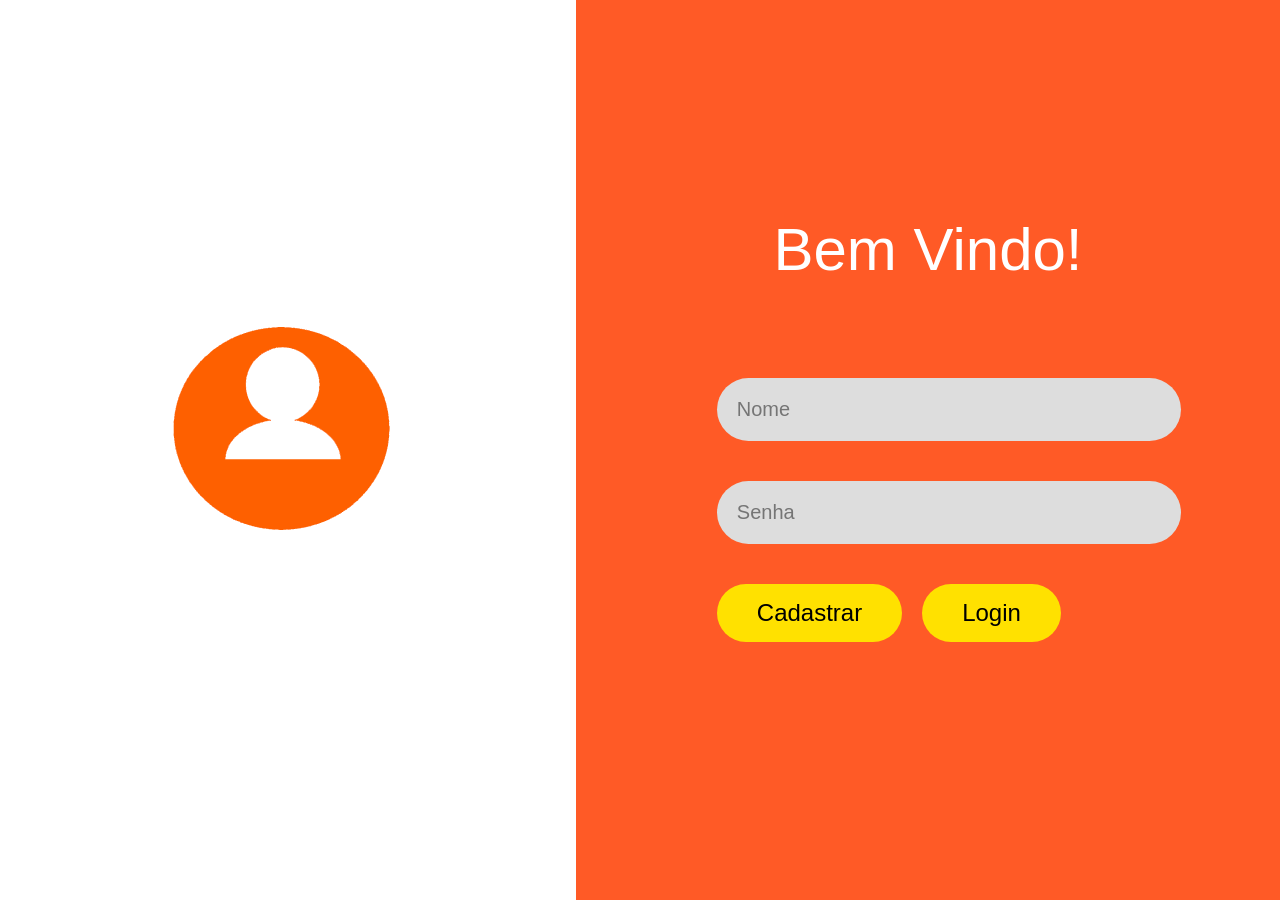
<file: index.html>
<!DOCTYPE html>
<html lang="pt-br">
<head>
  <meta charset="UTF-8" />
  <meta name="viewport" content="width=device-width, initial-scale=1.0"/>
  <title>Tela de Cadastro</title>

  <style>
    *{
      margin:0;
      padding:0;
      box-sizing:border-box;
      font-family: Arial, Helvetica, sans-serif;
    }

    body{
      height:100vh;
      display:flex;
    }

    form{
      display: flex;
      flex-direction: column;
      gap: 40px;

    }


    .left{
      width:45%;
      background:#ffffff;
      display:flex;
      justify-content:center;
      align-items:center;
    }


    .left img{
      width:50%;
      max-width:590px;
      border-radius:20px;
    }

    .right{
      width:55%;
      background:#ff5a26;
      display:flex;
      flex-direction:column;
      justify-content:center;
      align-items:center;
      gap:30px;
    }

    h1{
      color:white;
      font-size:60px;
      font-weight:300;
      position:absolute;
      top:215px;
    }

    .form{
      width:60%;
      display:flex;
      flex-direction:column;
      gap:45px;
      margin-top: 120px;
    }

    input{
      width:110%;
      padding:20px;
      border:none;
      border-radius:40px;
      background:#ddd;
      font-size:20px;
      outline:none;
      
    }

    .buttons{
      display:flex;
      gap:20px;
    }

    button{
      padding:15px 40px;
      border:none;
      border-radius:30px;
      background:#ffe100;
      font-size:24px;
      cursor:pointer;
      transition:0.3s;
    }

    button:hover{
      transform:scale(1.05);
    }

   
  </style>
</head>
<body>

  
  <div class="left">

    <img src="ICONE VETROR.svg" alt="Imagem">

  </div>

  <div class="right">

    <h1>Bem Vindo!</h1>

    <div class="form">
      <form action="">

      <input type="username" placeholder="Nome" id="username">
      <input type="password" placeholder="Senha" id="password">

      <div class="buttons">
        <button>Cadastrar</button>
        <button type="button" onclick="login()">Login</button>
      </form>
      </div>
    </div>

  </div>
  <script src="login.js"></script>

</body>
</html>
</file>
<file: style.css>
/* =========================
   BACKGROUND GERAL
========================= */

body{
    margin:0;
    padding:0;

    font-family:Arial, Helvetica, sans-serif;

    /* Fundo com cores quentes */
    background:linear-gradient(
        135deg,
        #fff4ee,
        #ffd9c7,
        #ffb38f
    );

    min-height:100vh;
}

/* =========================
   NAVBAR
========================= */

*{
    box-sizing:border-box;
}

.navbar{
    position:fixed;
    top:0;
    right:0;

    width:220px;
    height:100vh;

    background:#ff5a26;

    display:flex;
    flex-direction:column;
    align-items:center;

    padding-top:40px;

    box-shadow:-4px 0 15px rgba(0,0,0,0.2);

    z-index:1000;

    overflow-y:auto; /* libera rolagem */
}

/* MENU VERTICAL */

.navbar ul{
    list-style:none;

    display:flex;
    flex-direction:column;

    gap:25px;

    padding:0;
    margin-top:40px;

    width:100%;
    text-align:center;
}

.navbar a{
    text-decoration:none;
    color:white;

    font-size:18px;
    font-weight:bold;

    display:block;
    padding:10px;

    transition:0.3s;
}

.navbar a:hover{
    background:#ffe100;
    color:#ff5a26;
    border-radius:10px;
}

/* =========================
   LOGOUT
========================= */

.logout-btn{
    position:fixed;

    bottom:25px;

    /* MAIS PARA ESQUERDA */
    right:260px;

    border:none;
    background:#ff5a26;
    color:white;

    padding:15px 24px;

    border-radius:40px;

    font-weight:bold;
    font-size:16px;

    cursor:pointer;

    box-shadow:0 6px 15px rgba(0,0,0,0.2);

    transition:0.3s;

    z-index:999;
}

.logout-btn:hover{
    transform:scale(1.08);
    background:#ff7b52;
}

/* =========================
   MENU HAMBURGUER
========================= */

.menu-toggle{
    display:none;

    position:absolute;
    left:25px;

    flex-direction:column;
    cursor:pointer;
    gap:5px;
}

.menu-toggle span{
    width:30px;
    height:4px;
    background:white;
    border-radius:5px;
}

/* =========================
   MODAL
========================= */

dialog{
    border:none;
    border-radius:20px;
    padding:30px;
    width:90%;
    max-width:500px;

    background:white;

    box-shadow:0 10px 30px rgba(0,0,0,0.2);

    overflow:hidden;
}

dialog::backdrop{
    background:rgba(0,0,0,0.5);
}

dialog h2{
    color:#ff5a26;
    margin-bottom:25px;
    text-align:center;
    font-size:28px;
}

/* =========================
   TABELA
========================= */

table{
    width:100%;
    margin-bottom:20px;
    overflow:hidden;
}

table,
tbody,
tr,
td,
th{
    display:block;
    width:100%;
    border:none;
}

th{
    display:none;
}

tr{
    margin-bottom:12px;
    flex-direction:column;
    gap:12px;
}

td{
    background:#fff4ee;

    padding:14px 16px;

    border-radius:12px;

    color:#444;

    text-align:center;

    box-shadow:0 3px 8px rgba(0,0,0,0.08);

    border:2px solid #ffd2c2;

    margin-bottom:14px;

    overflow-wrap:break-word;

    align-items:center;
    justify-content:space-between;
}

td:nth-child(1)::before{
    content:"Clima: ";
}

td:nth-child(2)::before{
    content:"População: ";
}

td:nth-child(3)::before{
    content:"Altitude: ";
}

td:nth-child(4)::before{
    content:"Vegetação: ";
}

td::before{
    display:block;

    text-align:left;

    margin-bottom:6px;

    color:#ff5a26;

    font-weight:bold;

    font-size:15px;
}

/* =========================
   BOTÃO FECHAR
========================= */

.bt-fechar{
    width:100%;
    border:none;
    background:#ff5a26;
    color:white;
    padding:14px;
    border-radius:30px;
    cursor:pointer;
    font-size:18px;
    transition:0.3s;
}

.bt-fechar:hover{
    background:#ff7b52;
}

/* =========================
   RESPONSIVO
========================= */

@media(max-width:900px){

    .menu-toggle{
        display:flex;
    }

    .navbar{
        justify-content:center;
        align-items:center;
        flex-wrap:wrap;
        padding:20px;
    }

    .navbar ul{
        width:100%;
        flex-direction:column;
        display:none;

        margin-top:25px;
        gap:22px;

        background:#ff5a26;
        padding:20px;
        border-radius:15px;
    }

    .navbar ul.active{
        display:flex;
    }

    .logout-btn{
        position:absolute;

        top:14px;

        /* AJUSTADO */
        right:90px;

        padding:10px 18px;
        font-size:14px;
    }
}
</file>
